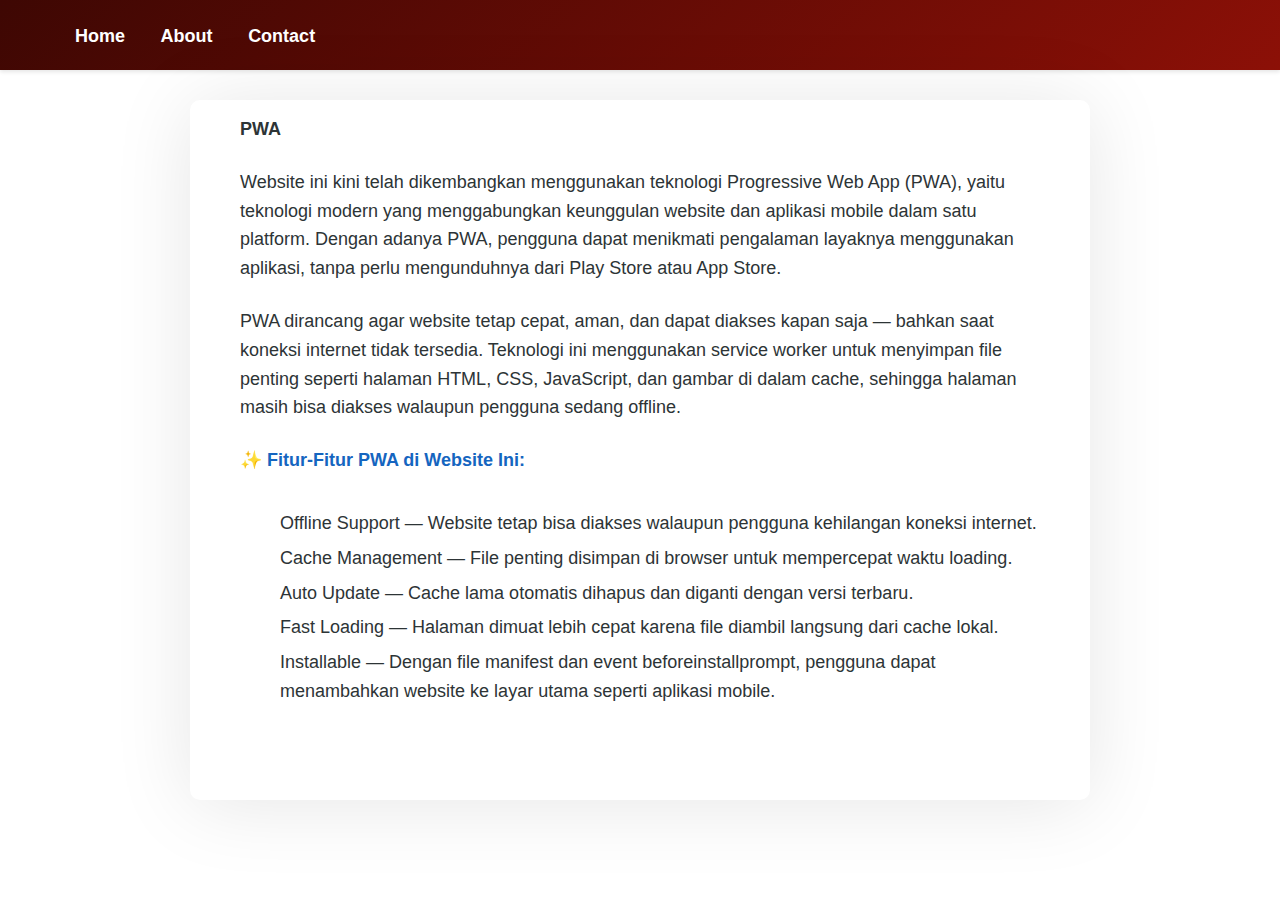
<file: index.html>
<!DOCTYPE html>
<html lang="en">
<head>
  <meta charset="UTF-8" />
  <meta name="viewport" content="width=device-width, initial-scale=1.0" />
  <title>Tugas Desain Web</title>

  <!-- Stylesheet & Manifest -->
  <link rel="stylesheet" href="./styles.css" />
  <link rel="manifest" href="./manifest.json" />

  <!-- Icons -->
  <link rel="icon" href="./android-chrome-512x512.png" type="image/png" />
  <link rel="apple-touch-icon" href="./android-chrome-192x192.png" />

  <!-- Theme Color -->
  <meta name="theme-color" content="#317EFB" />
</head>

<body>
  <div class="container">
    <!-- Navigation Bar -->
    <div class="top">
      <nav>
        <ul>
          <li><a href="./index.html">Home</a></li>
          <li><a href="./about.html">About</a></li>
          <li><a href="./contact.html">Contact</a></li>
        </ul>
      </nav>
    </div>

    <!-- Main Content -->
    <div class="portofolio-container">
      <h1 class="padding-text">PWA</h1>

      <p class="padding-text">
        Website ini kini telah dikembangkan menggunakan teknologi Progressive Web App (PWA), yaitu teknologi modern yang
        menggabungkan keunggulan website dan aplikasi mobile dalam satu platform. Dengan adanya PWA, pengguna dapat menikmati pengalaman
        layaknya menggunakan aplikasi, tanpa perlu mengunduhnya dari Play Store atau App Store.
      </p>

      <p class="padding-text">
        PWA dirancang agar website tetap cepat, aman, dan dapat diakses kapan saja — bahkan saat koneksi internet tidak tersedia.
        Teknologi ini menggunakan service worker untuk menyimpan file penting seperti halaman HTML, CSS, JavaScript, dan gambar di dalam cache,
        sehingga halaman masih bisa diakses walaupun pengguna sedang offline.
      </p>

      <h3 class="padding-text" style="color: #1565c0;">✨ Fitur-Fitur PWA di Website Ini:</h3>
      <ul style="color: #000; text-align: left; display: inline-block; margin-top: 10px; font-family: sans-serif; font-weight: lighter;">
        <li class="padding-text">Offline Support — Website tetap bisa diakses walaupun pengguna kehilangan koneksi internet.</li>
        <li class="padding-text">Cache Management — File penting disimpan di browser untuk mempercepat waktu loading.</li>
        <li class="padding-text">Auto Update — Cache lama otomatis dihapus dan diganti dengan versi terbaru.</li>
        <li class="padding-text">Fast Loading — Halaman dimuat lebih cepat karena file diambil langsung dari cache lokal.</li>
        <li class="padding-text">Installable — Dengan file manifest dan event beforeinstallprompt, pengguna dapat menambahkan website ke layar utama seperti aplikasi mobile.</li>
      </ul>

      <button id="installBtn" class="installButton" style="display: none;">Install PWA</button>
    </div>
  </div>

  <!-- Script -->
  <script src="script.js"></script>
</body>
</html>
</file>
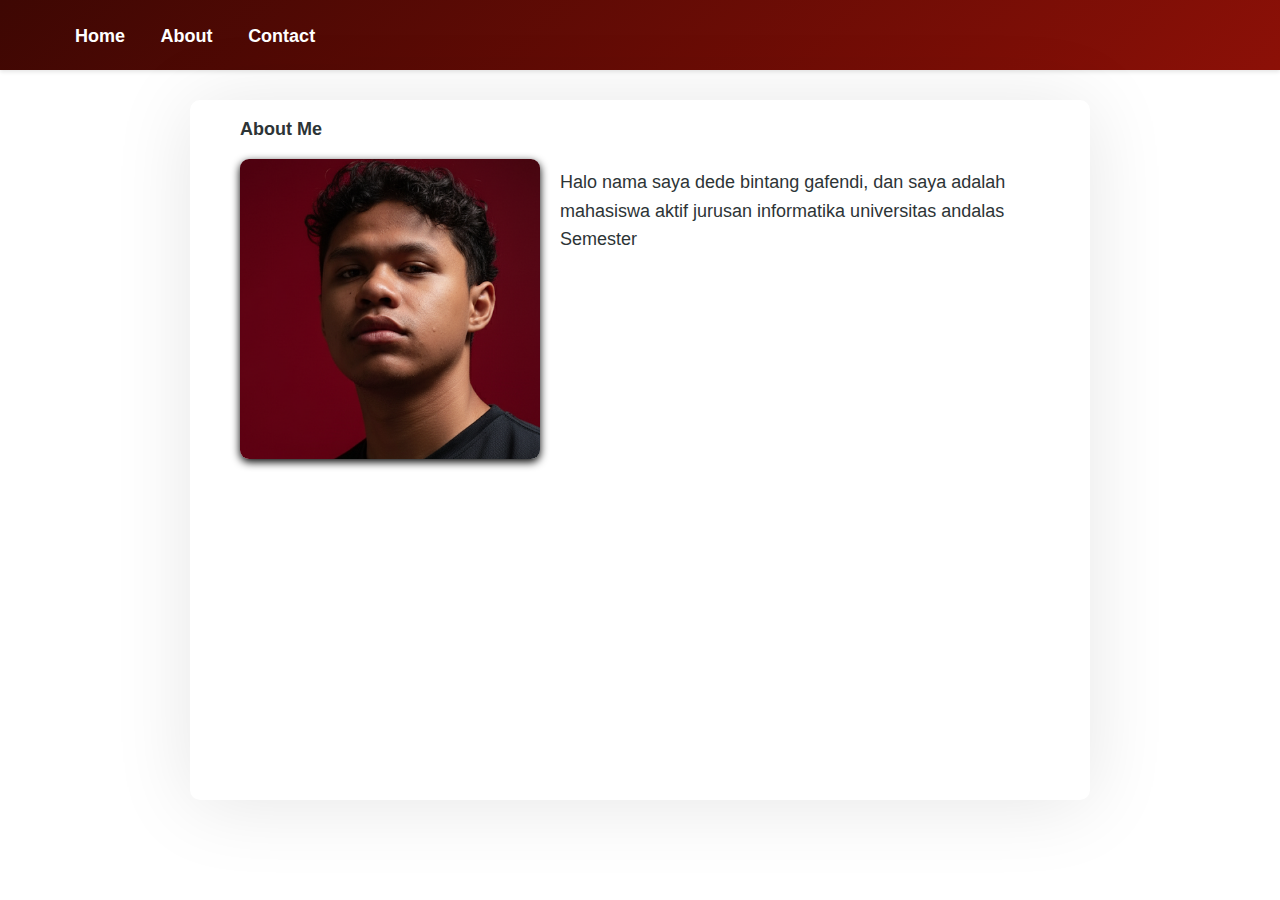
<file: about.html>
<!DOCTYPE html>
<html lang="en">
<head>
    <meta charset="UTF-8">
    <meta name="viewport" content="width=device-width, initial-scale=1.0">
    <title>Tugas Desain Web</title>
    <link rel="stylesheet" href="./styles.css">  
    <link rel="manifest" href="./manifest.json">       
</head>
<body>
    <div class="container">
    <div class="top">
        <nav>
        <ul>
            <li><a href="index.html">Home</a></li>
            <li><a href="about.html">About</a></li>
            <li><a href="contact.html">Contact</a></li>
        </ul>
    </nav>
    </div>
    <div class="portofolio-container">
        <h1 class="padding-text">About Me</h1>
        <img src="profile.jpg"  class="profile-pic">
        <p class="padding-text">Halo nama saya dede bintang gafendi, dan saya adalah mahasiswa aktif jurusan informatika universitas andalas
            Semester  </p>
    </div>
    <script src="script.js"></script>
</body>
</html>
</file>
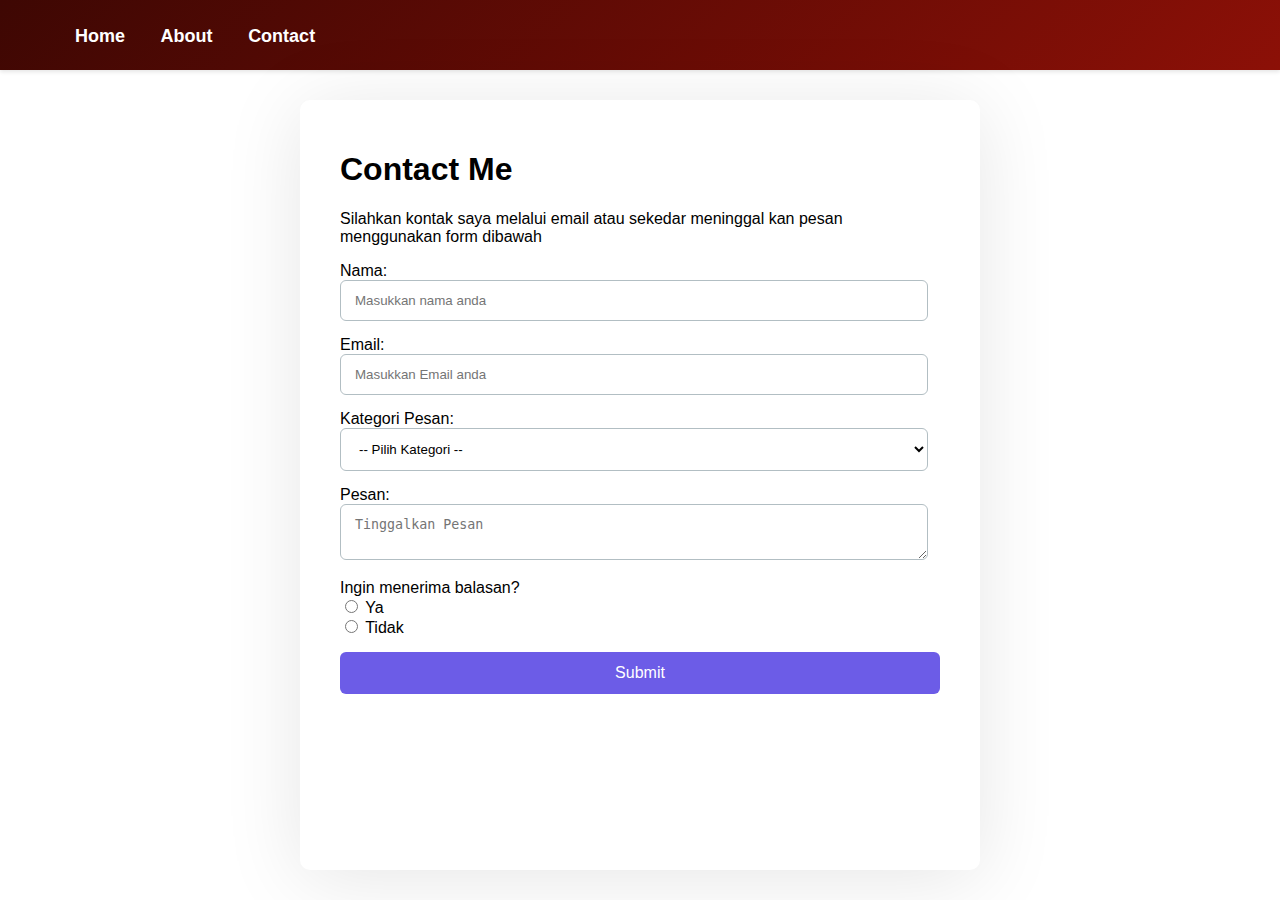
<file: contact.html>
<!DOCTYPE html>
<html lang="id">
<head>
  <meta charset="UTF-8">
  <meta name="viewport" content="width=device-width, initial-scale=1.0">
  <title>Tugas Desain Web</title>
  <link rel="stylesheet" href="styles.css">
  <link rel="manifest" href="manifest.json">  
</head>
<body>
  <div class="container">
    <div class="top">
      <nav>
        <ul>
          <li><a href="index.html">Home</a></li>
          <li><a href="about.html">About</a></li>
          <li><a href="contact.html">Contact</a></li>
        </ul>
      </nav>
    </div>

    <div class="form-container">
      <h1>Contact Me</h1>
      <p>Silahkan kontak saya melalui email atau sekedar meninggal kan pesan menggunakan form dibawah</p>

      <form id="contactForm">
        <div class="form-group">
          <label for="name">Nama:</label>
          <input type="text" id="name" name="name" class="input-text" placeholder="Masukkan nama anda" required>
        </div>

        <div class="form-group">
          <label for="email">Email:</label>
          <input type="email" id="email" name="email" class="input-text" 
                 pattern=".+@.+\..+" title="Gunakan format email yang valid" 
                 placeholder="Masukkan Email anda" required>
        </div>

        <div class="form-group">
          <label for="kategori">Kategori Pesan:</label>
          <select id="kategori" name="kategori" required>
            <option value="">-- Pilih Kategori --</option>
            <option value="saran">Saran</option>
            <option value="kritik">Kritik</option>
            <option value="pertanyaan">Pertanyaan</option>
            <option value="lainnya">Lainnya</option>
          </select>
        </div>

        <div class="form-group">
          <label for="pesan">Pesan:</label>
          <textarea id="pesan" name="pesan" class="input-text" placeholder="Tinggalkan Pesan" required></textarea>
        </div>

        <div class="form-group">
          <label>Ingin menerima balasan?</label>
          <div class="radio-group">
            <input type="radio" id="ya" name="balasan" value="ya" required>
            <label for="ya">Ya</label><br>
            <input type="radio" id="tidak" name="balasan" value="tidak" required>
            <label for="tidak">Tidak</label>
          </div>
        </div>

        <input type="submit" value="Submit" class="submit-button">
      </form>
    </div>
  </div>

  <script>
    const form = document.getElementById('contactForm');

    form.addEventListener('submit', function(event) {
      event.preventDefault(); // cegah reload halaman
      alert('Form berhasil dikirim!'); // tampilkan pesan
      form.reset(); // kosongkan form setelah submit
    });
  </script>
</body>
</html>
</file>
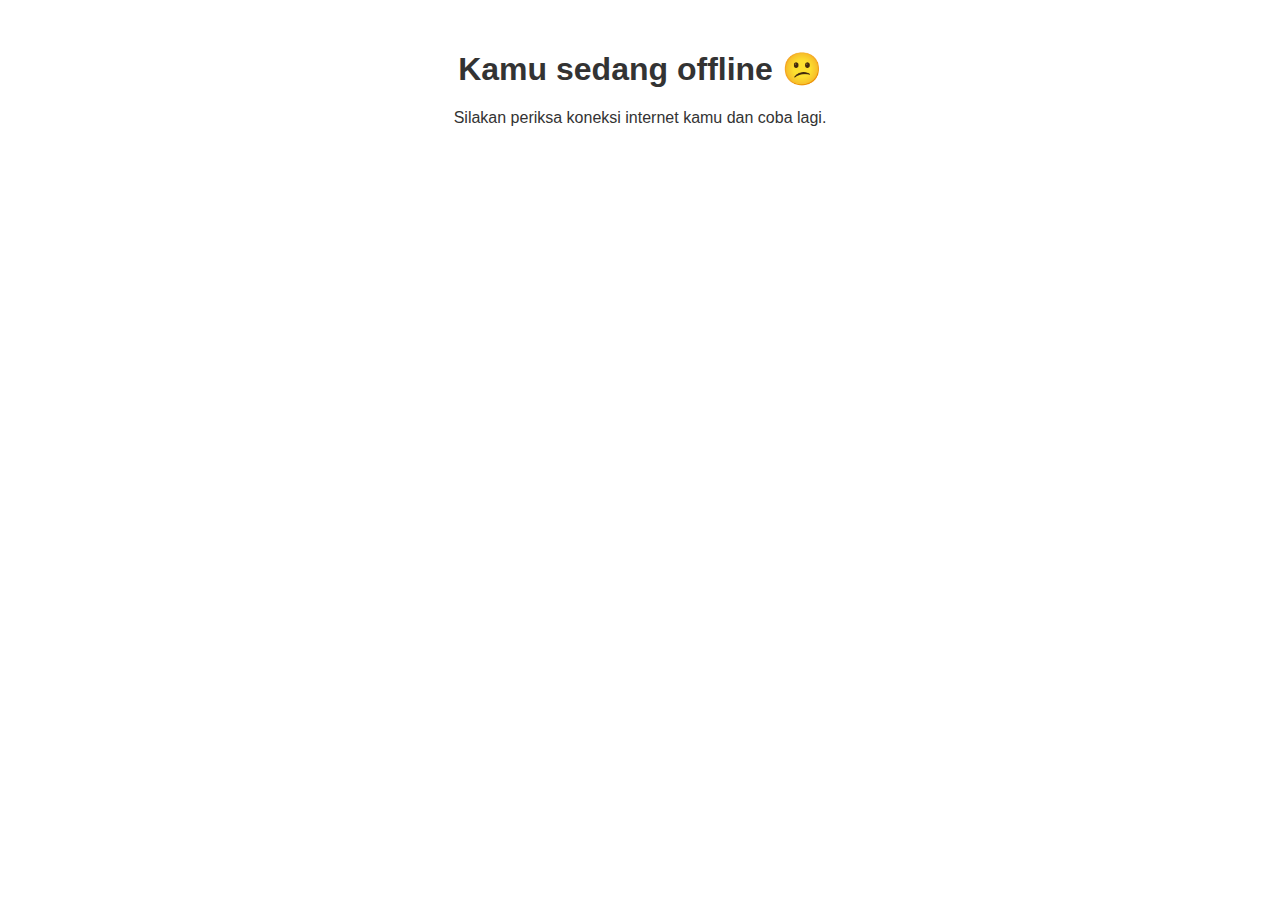
<file: offline.html>
<!DOCTYPE html>
<html lang="id">
<head>
  <meta charset="UTF-8">
  <title>Offline</title>
    <link rel="manifest" href="./manifest.json">  
  <style>
    body {
      font-family: Arial, sans-serif;
      text-align: center;
      margin-top: 50px;
      color: #333;
    }
  </style>
</head>
<body>
  <h1>Kamu sedang offline 😕</h1>
  <p>Silakan periksa koneksi internet kamu dan coba lagi.</p>
</body>
</html>
</file>
<file: styles.css>
.scrollable {
    height: 300px;
    overflow-y: scroll;
    padding: 10px;
    border: 1px solid #ccc;
    border-radius: 5px;
    background-color: #f9f9f9;
    scroll-behavior: smooth;
}

.li-PWA  {
    font-size: 18px;
    line-height: 1.6;
    padding: 3px 50px;
    color: #2d3436;
}

ul li {
    list-style-type: none;
    display: inline-block;
    padding: 0 15px;
    font-family: sans-serif;
    font-size: 18px;
    align-items: center;
}

ul {
    color: white;
    text-decoration: none;
    transition: color 0.3s ease;
    align-items: center;
}

body, html {
    margin: 0;
    height: 100%;
    background: #ffffff;
    font-family: 'Segoe UI', Tahoma, Geneva, Verdana, sans-serif;
}

.container {
    display: grid;
    grid-template-rows: 70px auto;
    height: 100%;
    max-width: 6000px;
}

.container-index {
    display: grid;
    grid-template-rows: 70px auto;
    height: 100%;
    max-width: 9000px;
}

.top {
    background: linear-gradient(135deg, #3E0703, #8C1007); /* gradient modern */
    color: white;
    display: flex;
    align-items: center;
    padding: 0 20px;
    font-size: 20px;
    font-weight: bold;
    box-shadow: 0 2px 4px rgba(0,0,0,0.1);
}

.bottom {
    background: #ffffff;
    padding: 20px;
}

a {
    text-decoration: none;
    color: inherit;
    transition: color 0.3s ease;
}
a:hover {
    color: #0984e3;
}

.padding-text { 
    font-size: 18px;
    line-height: 1.6;
    padding: 3px 50px;
    color: #2d3436; ;
    font-family: sans-serif;
}

.profile-pic {
    float:left ;
    width: 300px;
    height: 300px;
    border-radius: 3%;
    margin-right: 20px;
    margin-left: 50px;
    object-fit: cover;
    box-shadow: 0 3px 8px rgba(0,0,0,1.15);
}

.contact {
    display: inline-block; 
    padding: 12px 24px; 
    background: #00b894; 
    color: #fff; 
    text-decoration: none; 
    border-radius: 8px;
    font-weight: bold;
    transition: background 0.3s ease;
}
.contact:hover {
    background: #009874;
}

.float {
    text-align: center;
    border: solid 1px #dfe6e9;
    padding: 12px;
    border-radius: 6px;
    background: #fff;
    box-shadow: 0 1px 4px rgba(0,0,0,0.1);
}

.input-text {
    margin-left: 0px;
    padding: 12px 14px;
    width: 93%;
    border: solid 1px #b2bec3;
    border-radius: 6px;
    transition: border-color 0.3s ease, box-shadow 0.3s ease;
}
.input-text:focus {
    border-color: #0984e3;
    box-shadow: 0 0 6px rgba(9,132,227,0.4);
    outline: none;
}

select {
    margin-left: 0px;
    padding: 12px 14px;
    width: 98%;
    border: solid 1px #b2bec3;
    border-radius: 6px;
    background-color: #fff;
    transition: border-color 0.3s ease, box-shadow 0.3s ease;
}
select:focus {
    border-color: #6c5ce7;
    box-shadow: 0 0 6px rgba(108,92,231,0.4);
    outline: none;
}

.radio {
    margin-left: 50px;
    padding: 10px;
    font-size: 16px;
}

.form-container {
  background: #ffffff;
  margin: 30px auto;
  padding: 30px 40px;
  border-radius: 10px;
  box-shadow: 0 8px 80px rgba(0,0,0,0.1);
  max-width: 600px;
  width: 100%;
  font-family: sans-serif;
}

.portofolio-container {
  background: #ffffff;
  margin: 30px auto 100px auto;
  border-radius: 10px;
  box-shadow: 0 4px 80px rgba(0,0,0,0.1);
  max-width: 900px;
  width: 100%;
}

.about-container {
    background: #ffffff;
    margin: 30px auto 100px auto;
    border-radius: 10px;
    box-shadow: 0 4px 80px rgba(0,0,0,0.1);
    max-width: 700px;
    width: 100%;
}

.form-group {
  margin-bottom: 15px;
}

.submit-button {
    background: #6c5ce7;
    color: white;
    border: none;
    padding: 12px 24px;
    border-radius: 6px;
    cursor: pointer;
    font-size: 16px;
    transition: background 0.3s ease;
    width: 100%;
    align-items: center;
}

@media (max-width: 480px) {
  form {
    padding: 20px 15px;
  }
}
  .submit-button:hover {
    background: #5a4bcf;
  }

.installButton {
    background: #00b894;
    color: white;
    border: none;
    padding: 12px 24px;
    border-radius: 6px;
    cursor: pointer;
    font-size: 16px;
    transition: background 0.3s ease;
    margin-top: 20px;
    margin-left: 50px;
}
</file>
